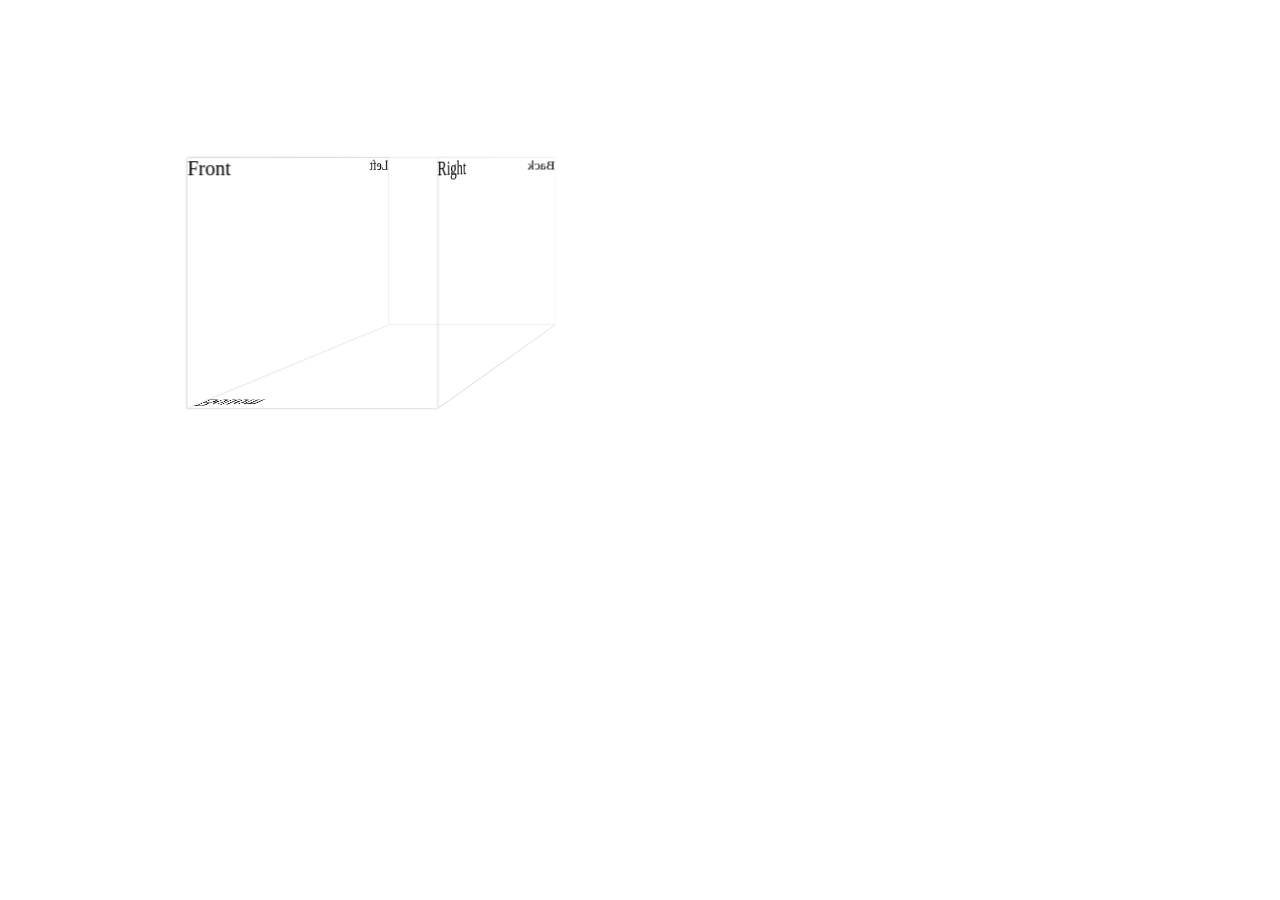
<file: HTMLCSS/index.html>
<!DOCTYPE html>
<html lang="en">

<head>
    <meta charset="UTF-8">
    <title>Document</title>
    <link rel="stylesheet" href="style.css">
</head>

<body>
    <div class="box">
        <div class="side front">Front</div>
        <div class="side left">Left</div>
        <div class="side right">Right</div>
        <div class="side bottom">Bottom</div>
        <div class="side back">Back</div>
        <div class="side top">Top</div>
    </div>
</body>

</html>
</file>
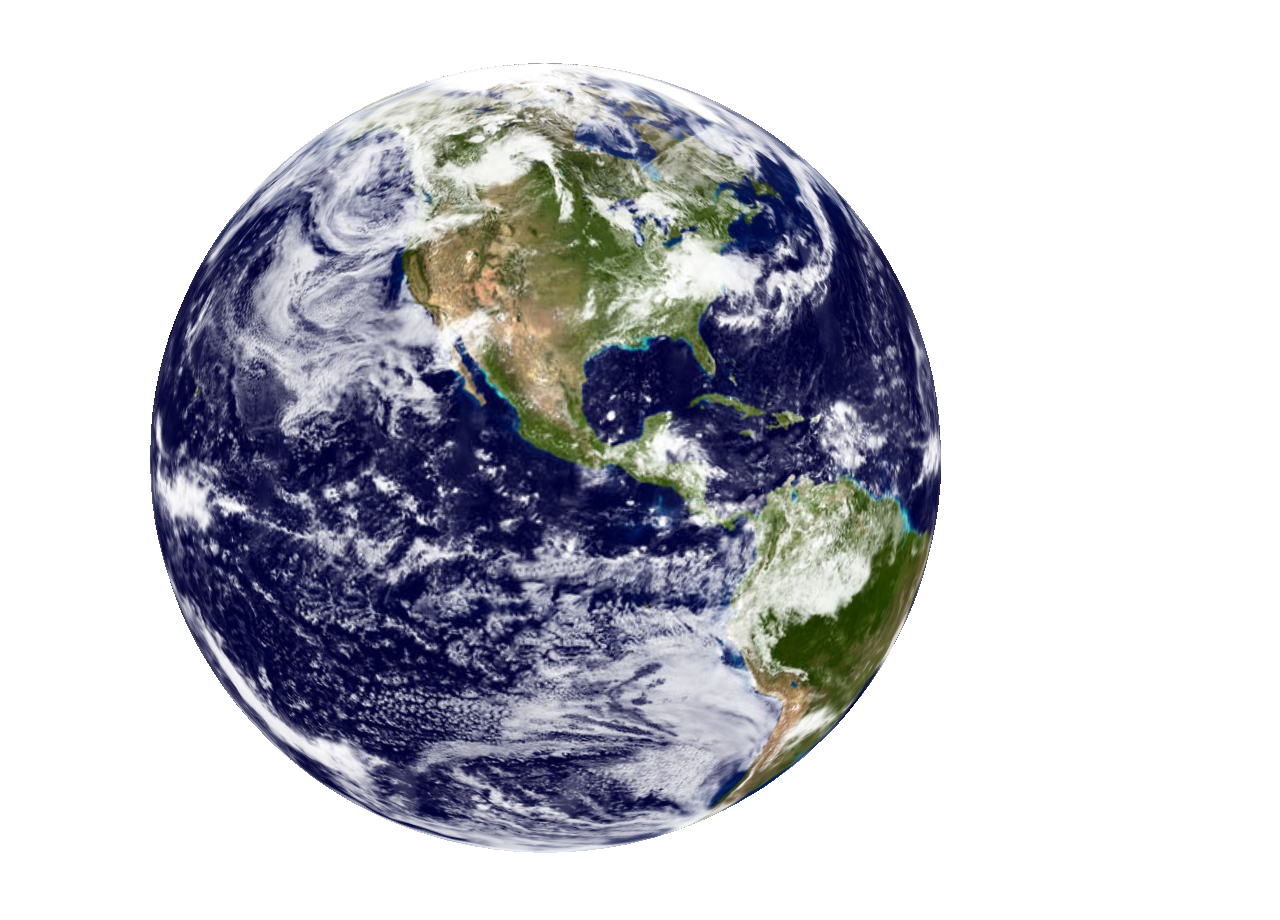
<file: ThreeJS/1-meshes/index.html>
<!DOCTYPE html>
<html lang="en">
<head>
    <meta charset="UTF-8">
    <title>Three workflow</title>
</head>
<body>
    <div id="container">
        <script src="three.js"></script>
        <script src="app.js"></script>
        <script>
            window.onload = scene.initScene;
        </script>
    </div>
</body>
</html>
</file>
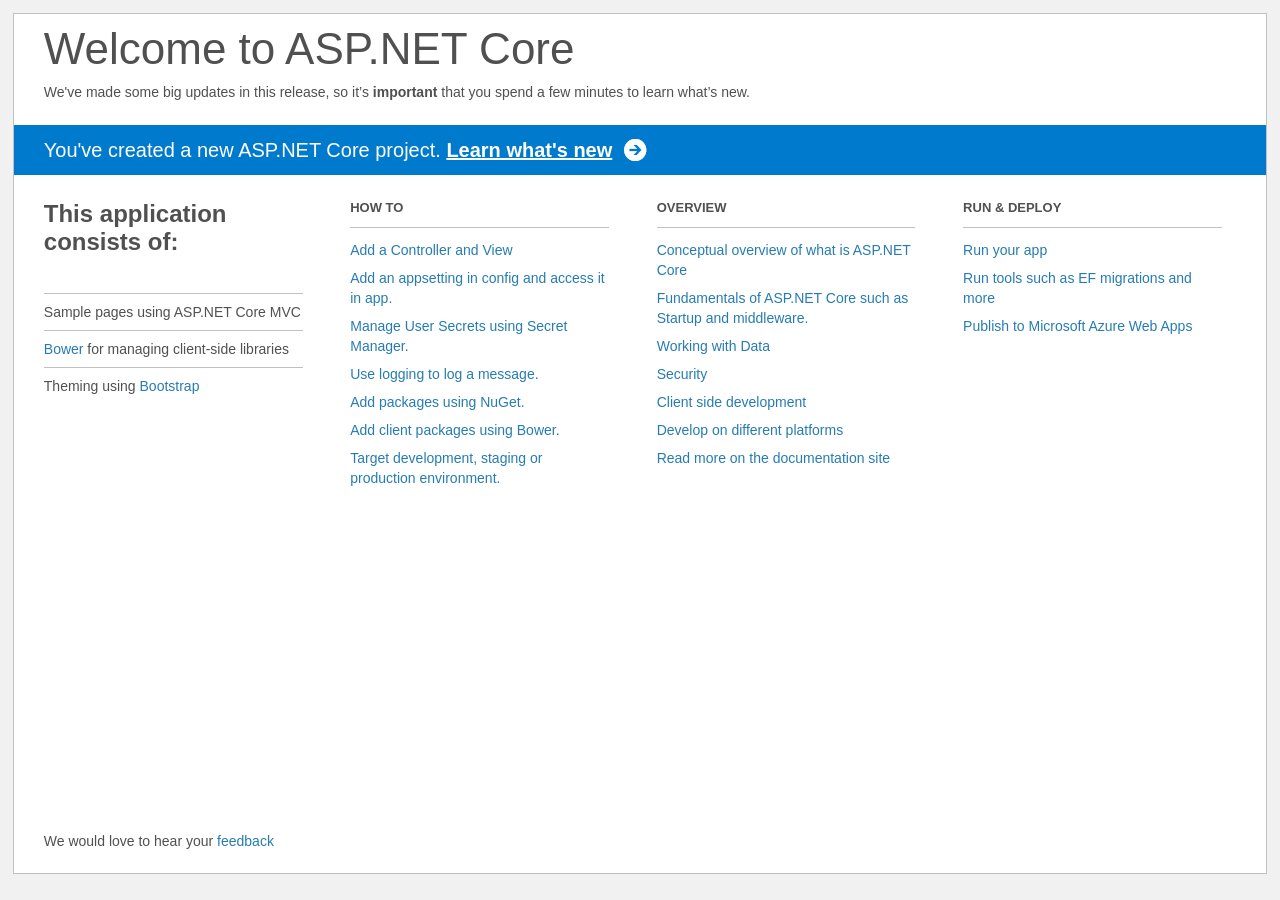
<file: Authorization Code Grant Flow IS4/oAuthCoreIdP/Project_Readme.html>
﻿<!DOCTYPE html>
<html lang="en">
<head>
    <meta charset="utf-8" />
    <title>Welcome to ASP.NET Core</title>
    <style>
        html {
            background: #f1f1f1;
            height: 100%;
        }

        body {
            background: #fff;
            color: #505050;
            font: 14px 'Segoe UI', tahoma, arial, helvetica, sans-serif;
            margin: 1%;
            min-height: 95.5%;
            border: 1px solid silver;
            position: relative;
        }

        #header {
            padding: 0;
        }

            #header h1 {
                font-size: 44px;
                font-weight: normal;
                margin: 0;
                padding: 10px 30px 10px 30px;
            }

            #header span {
                margin: 0;
                padding: 0 30px;
                display: block;
            }

            #header p {
                font-size: 20px;
                color: #fff;
                background: #007acc;
                padding: 0 30px;
                line-height: 50px;
                margin-top: 25px;

            }

                #header p a {
                    color: #fff;
                    text-decoration: underline;
                    font-weight: bold;
                    padding-right: 35px;
                    background: no-repeat right bottom url([data-uri]);
                }

        #main {
            padding: 5px 30px;
            clear: both;
        }

        .section {
            width: 21.7%;
            float: left;
            margin: 0 0 0 4%;
        }

            .section h2 {
                font-size: 13px;
                text-transform: uppercase;
                margin: 0;
                border-bottom: 1px solid silver;
                padding-bottom: 12px;
                margin-bottom: 8px;
            }

            .section.first {
                margin-left: 0;
            }

                .section.first h2 {
                    font-size: 24px;
                    text-transform: none;
                    margin-bottom: 25px;
                    border: none;
                }

                .section.first li {
                    border-top: 1px solid silver;
                    padding: 8px 0;
                }

            .section.last {
                margin-right: 0;
            }

        ul {
            list-style: none;
            padding: 0;
            margin: 0;
            line-height: 20px;
        }

        li {
            padding: 4px 0;
        }

        a {
            color: #267cb2;
            text-decoration: none;
        }

            a:hover {
                text-decoration: underline;
            }

        #footer {
            clear: both;
            padding-top: 50px;
        }

            #footer p {
                position: absolute;
                bottom: 10px;
            }
    </style>
</head>
<body>

    <div id="header">
        <h1>Welcome to ASP.NET Core</h1>
        <span>
            We've made some big updates in this release, so it’s <b>important</b> that you spend
            a few minutes to learn what’s new.
        </span>
        <p>You've created a new ASP.NET Core project. <a href="http://go.microsoft.com/fwlink/?LinkId=518016">Learn what's new</a></p>
    </div>

    <div id="main">
        <div class="section first">
            <h2>This application consists of:</h2>
            <ul>
                <li>Sample pages using ASP.NET Core MVC</li>
                <li><a href="http://go.microsoft.com/fwlink/?LinkId=518004">Bower</a> for managing client-side libraries</li>
                <li>Theming using <a href="http://go.microsoft.com/fwlink/?LinkID=398939">Bootstrap</a></li>
            </ul>
        </div>
        <div class="section">
            <h2>How to</h2>
            <ul>
                <li><a href="http://go.microsoft.com/fwlink/?LinkID=398600">Add a Controller and View</a></li>
                <li><a href="http://go.microsoft.com/fwlink/?LinkID=699562">Add an appsetting in config and access it in app.</a></li>
                <li><a href="http://go.microsoft.com/fwlink/?LinkId=699315">Manage User Secrets using Secret Manager.</a></li>
                <li><a href="http://go.microsoft.com/fwlink/?LinkId=699316">Use logging to log a message.</a></li>
                <li><a href="http://go.microsoft.com/fwlink/?LinkId=699317">Add packages using NuGet.</a></li>
                <li><a href="http://go.microsoft.com/fwlink/?LinkId=699318">Add client packages using Bower.</a></li>
                <li><a href="http://go.microsoft.com/fwlink/?LinkId=699319">Target development, staging or production environment.</a></li>
            </ul>
        </div>
        <div class="section">
            <h2>Overview</h2>
            <ul>
                <li><a href="http://go.microsoft.com/fwlink/?LinkId=518008">Conceptual overview of what is ASP.NET Core</a></li>
                <li><a href="http://go.microsoft.com/fwlink/?LinkId=699320">Fundamentals of ASP.NET Core such as Startup and middleware.</a></li>
                <li><a href="http://go.microsoft.com/fwlink/?LinkId=398602">Working with Data</a></li>
                <li><a href="http://go.microsoft.com/fwlink/?LinkId=398603">Security</a></li>
                <li><a href="http://go.microsoft.com/fwlink/?LinkID=699321">Client side development</a></li>
                <li><a href="http://go.microsoft.com/fwlink/?LinkID=699322">Develop on different platforms</a></li>
                <li><a href="http://go.microsoft.com/fwlink/?LinkID=699323">Read more on the documentation site</a></li>
            </ul>
        </div>
        <div class="section last">
            <h2>Run & Deploy</h2>
            <ul>
                <li><a href="http://go.microsoft.com/fwlink/?LinkID=517851">Run your app</a></li>
                <li><a href="http://go.microsoft.com/fwlink/?LinkID=517853">Run tools such as EF migrations and more</a></li>
                <li><a href="http://go.microsoft.com/fwlink/?LinkID=398609">Publish to Microsoft Azure Web Apps</a></li>
            </ul>
        </div>

        <div id="footer">
            <p>We would love to hear your <a href="http://go.microsoft.com/fwlink/?LinkId=518015">feedback</a></p>
        </div>
    </div>

</body>
</html>
</file>
<file: HTMLCSS/style.css>
body {
  padding-left: 300px;
    padding-top: 150px;
    
}

.box {
  position:relative;
  transform-style: preserve-3d;
  perspective: 500px;
}

.side {
  position: absolute;
  width:200px;
  height: 200px;
   // background-color: rgba(0,55,0,.2);
  box-shadow: 0 0 2px rgba(0, 0, 0, .2);
}

.front {
  transform: translateZ(100px);
}

.left {
  transform: rotateY(270deg) translateX(-100px);
  transform-origin: center left;
  
}
.right{
    transform: rotateY(-270deg) translateX(100px);
    transform-origin: top right;
}
.bottom {
  transform: rotateX(270deg) translateY(100px);
  transform-origin: bottom center;
}

.back {
  transform: translateZ(-100px) rotateY(180deg);
}

.top {
  transform: rotateX(-270deg) translateY(-100px);
  transform-origin: top center;
}
</file>
